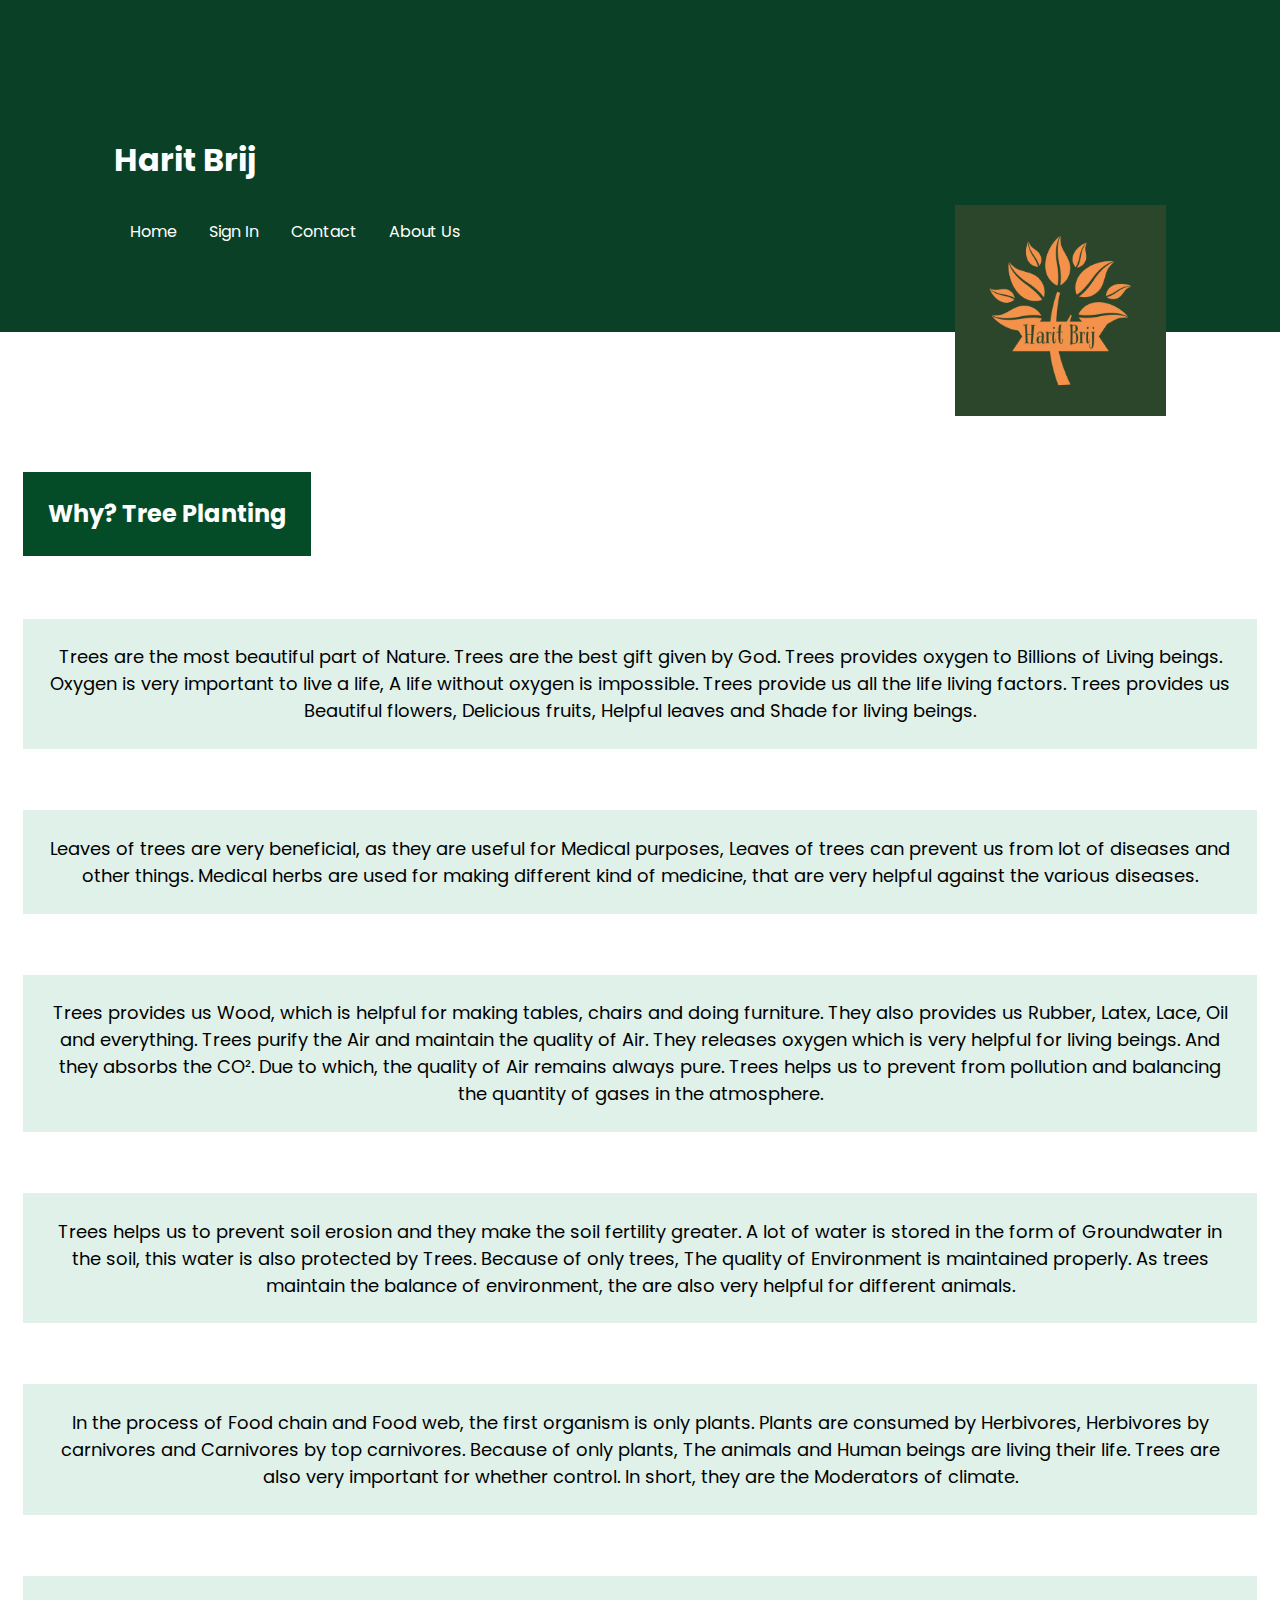
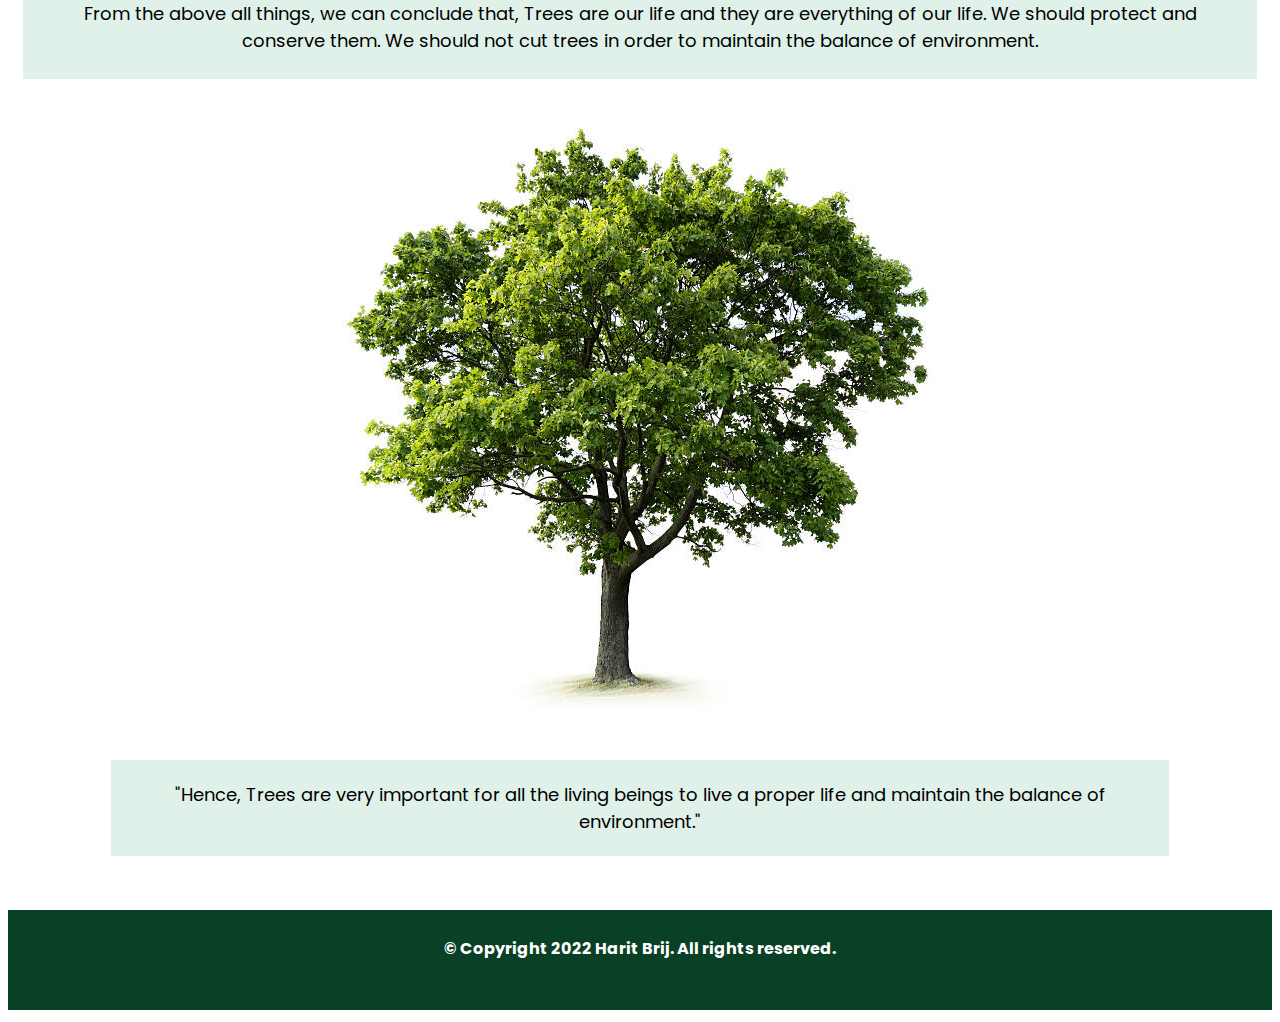
<file: index.html>
<!DOCTYPE html>
<html lang="en">
<head>
    <meta charset="UTF-8">
    <meta http-equiv="X-UA-Compatible" content="IE=edge">
    <meta name="viewport" content="width=device-width, initial-scale=1.0">
    <title>Harit Brij</title>
    <link rel="stylesheet" href="styles.css">
</head>
<body>
    <div class = "header">
        <h1>Harit Brij</h1>
        <a href ="index.html">Home</a>
        <a href="signin.html"">Sign In</a>
        <a href="contact.html"">Contact</a>
        <a href ="aboutus.html">About Us</a>
        <img src = "logo.jfif" alt = "Tree Logo">
    </div>
    <div class="mid" id="content">
        <table cellpadding=10 cellspacing=5>
            <tr>
                <tr>
                    <td><h2>Why? Tree Planting</h2></td>
                </tr>
                <tr>
                    <td>
                        <p>
                            Trees are the most beautiful part of Nature. Trees are the best gift given by God. Trees provides oxygen to Billions of Living beings. Oxygen is very important to live a life, A life without oxygen is impossible. Trees provide us all the life living factors. Trees provides us Beautiful flowers, Delicious fruits, Helpful leaves and Shade for living beings.
                        </p>
                    </td>
                </tr>
                <tr>
                    <td>
                        <p>
                            Leaves of trees are very beneficial, as they are useful for Medical purposes, Leaves of trees can prevent us from lot of diseases and other things. Medical herbs are used for making different kind of medicine, that are very helpful against the various diseases.
                        </p>
                    </td>
                </tr>
                <tr>
                    <td>
                        <p>
                            Trees provides us Wood, which is helpful for making tables, chairs and doing furniture. They also provides us Rubber, Latex, Lace, Oil and everything. Trees purify the Air and maintain the quality of Air. They releases oxygen which is very helpful for living beings. And they absorbs the CO². Due to which, the quality of Air remains always pure. Trees helps us to prevent from pollution and balancing the quantity of gases in the atmosphere.
                        </p>
                    </td>
                </tr>
                <tr>
                    <td>
                        <p>
                            Trees helps us to prevent soil erosion and they make the soil fertility greater. A lot of water is stored in the form of Groundwater in the soil, this water is also protected by Trees. Because of only trees, The quality of Environment is maintained properly. As trees maintain the balance of environment, the are also very helpful for different animals.
                        </p>
                    </td>
                </tr>
                <tr>
                    <td>
                        <p>
                            In the process of Food chain and Food web, the first organism is only plants. Plants are consumed by Herbivores, Herbivores by carnivores and Carnivores by top carnivores. Because of only plants, The animals and Human beings are living their life. Trees are also very important for whether control. In short, they are the Moderators of climate.
                        </p>
                    </td>
                </tr>
                <tr>
                    <td>
                        <p>
                            From the above all things, we can conclude that, Trees are our life and they are everything of our life. We should protect and conserve them. We should not cut trees in order to maintain the balance of environment.
                        </p>
                    </td>
                </tr>
            </tr>
        </table>
        <img src = "tree.jpg" alt = "Tree">
        <table cellpadding=10 cellspacing=5 align="center">
            <tr id="sum">
                <td>
                    <p>
                        "Hence, Trees are very important for all the living beings to live a proper life and maintain the balance of environment."
                    </p>
                </td>
            </tr>
        </table>
    </div>
    <div class="footer">
        <h4>© Copyright 2022 Harit Brij. All rights reserved.</h4>
    </div>
</body>
</html>
</file>
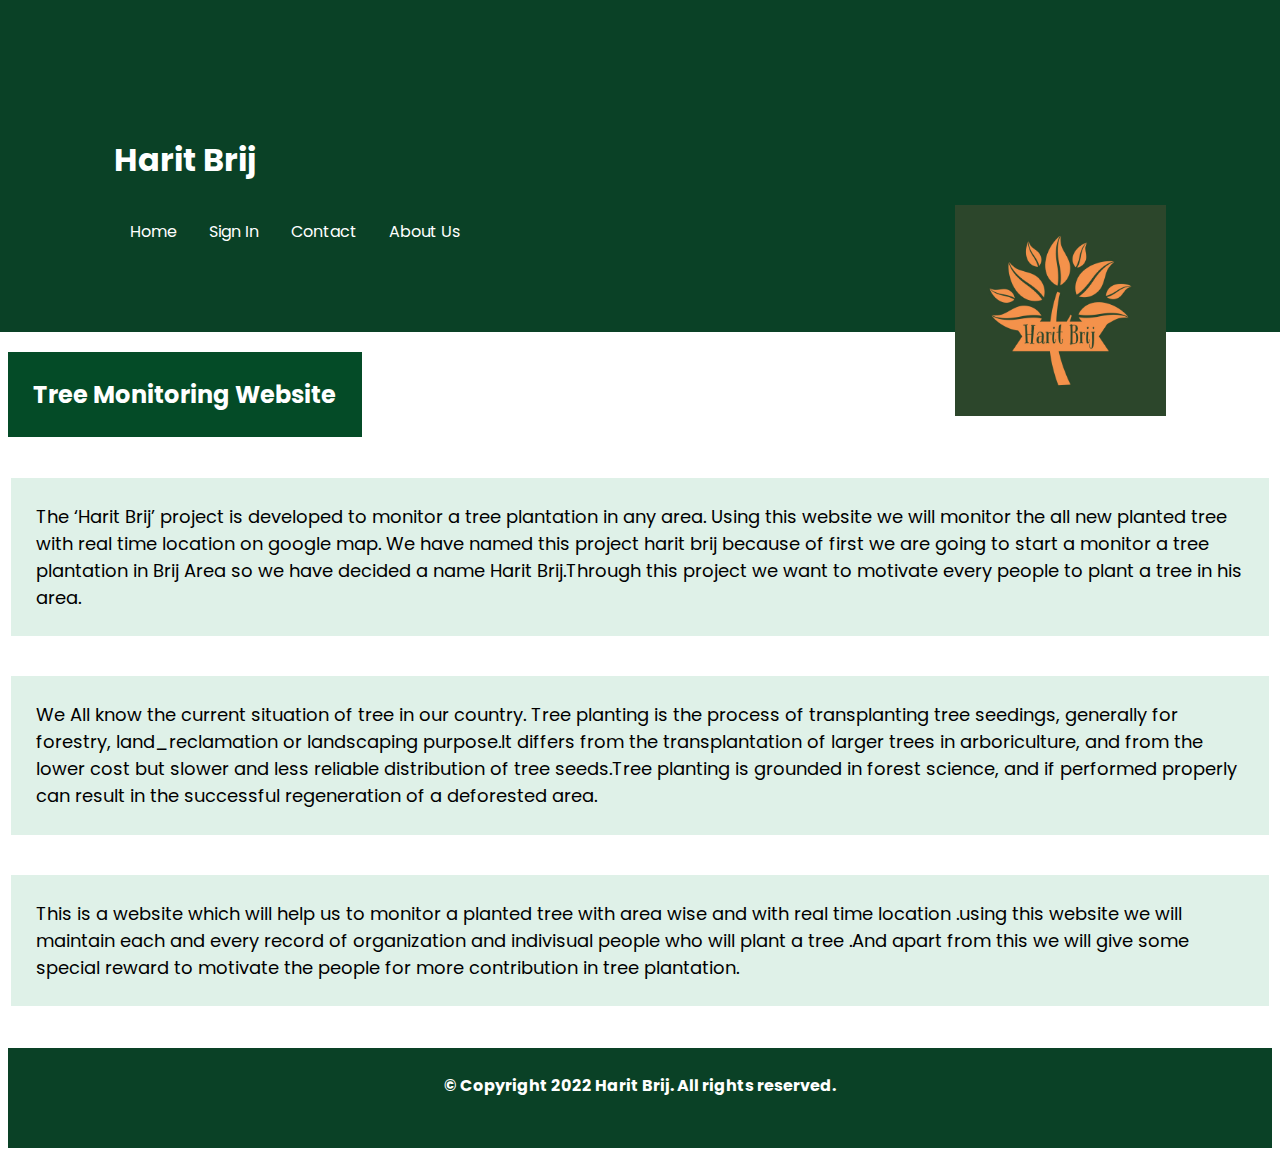
<file: aboutus.html>
<!DOCTYPE html>
<html lang="en">
<head>
    <meta charset="UTF-8">
    <meta http-equiv="X-UA-Compatible" content="IE=edge">
    <meta name="viewport" content="width=device-width, initial-scale=1.0">
    <title>About us</title>
    <link rel="stylesheet" href="styles.css">
</head>
<body>
    <div class = "header">
        <h1>Harit Brij</h1>
        <a href ="index.html">Home</a>
        <a href="signin.html"">Sign In</a>
        <a href="contact.html"">Contact</a>
        <a href ="aboutus.html">About Us</a>
        <img src = "logo.jfif" alt = "Tree Logo">
    </div>
    <div class="about">
        <h2>Tree Monitoring Website</h2>
        <table>
            <tr>
                <td>
                    <p>
                        The ‘Harit Brij’ project is developed to monitor a tree plantation in any area. Using this website we will monitor  the all new planted tree with real time location on google map.
We have named this project harit brij because of first we are going to start a monitor a tree plantation in Brij Area so we have decided a name Harit Brij.Through this project we want to motivate every people to plant a tree in his area.

                    </p>
                </td>
            </tr>
            <tr>
                <td>
                    <p>
                        We All know the current situation of tree in our country. Tree planting is the process of transplanting tree seedings, generally for forestry, land_reclamation or landscaping purpose.It differs from the transplantation of larger trees in arboriculture, and from the lower cost but slower and less reliable distribution of tree seeds.Tree planting is grounded in forest science, and if performed properly can result in the successful regeneration of a deforested area.
                    </p>
                </td>
            </tr>
            <tr>
                <td>
                    <p>
                        This  is a website which will help us  to monitor a planted tree with area wise and with real time location .using this website we will maintain each and every record of organization and indivisual people who will plant a tree .And apart from this we will give some special reward to motivate the people for more contribution in tree plantation.
                    </p>
                </td>
            </tr>
        </table>
    </div>
    <div class="footer">
        <h4>© Copyright 2022 Harit Brij. All rights reserved.</h4>
    </div>
</body>
</html>
</file>
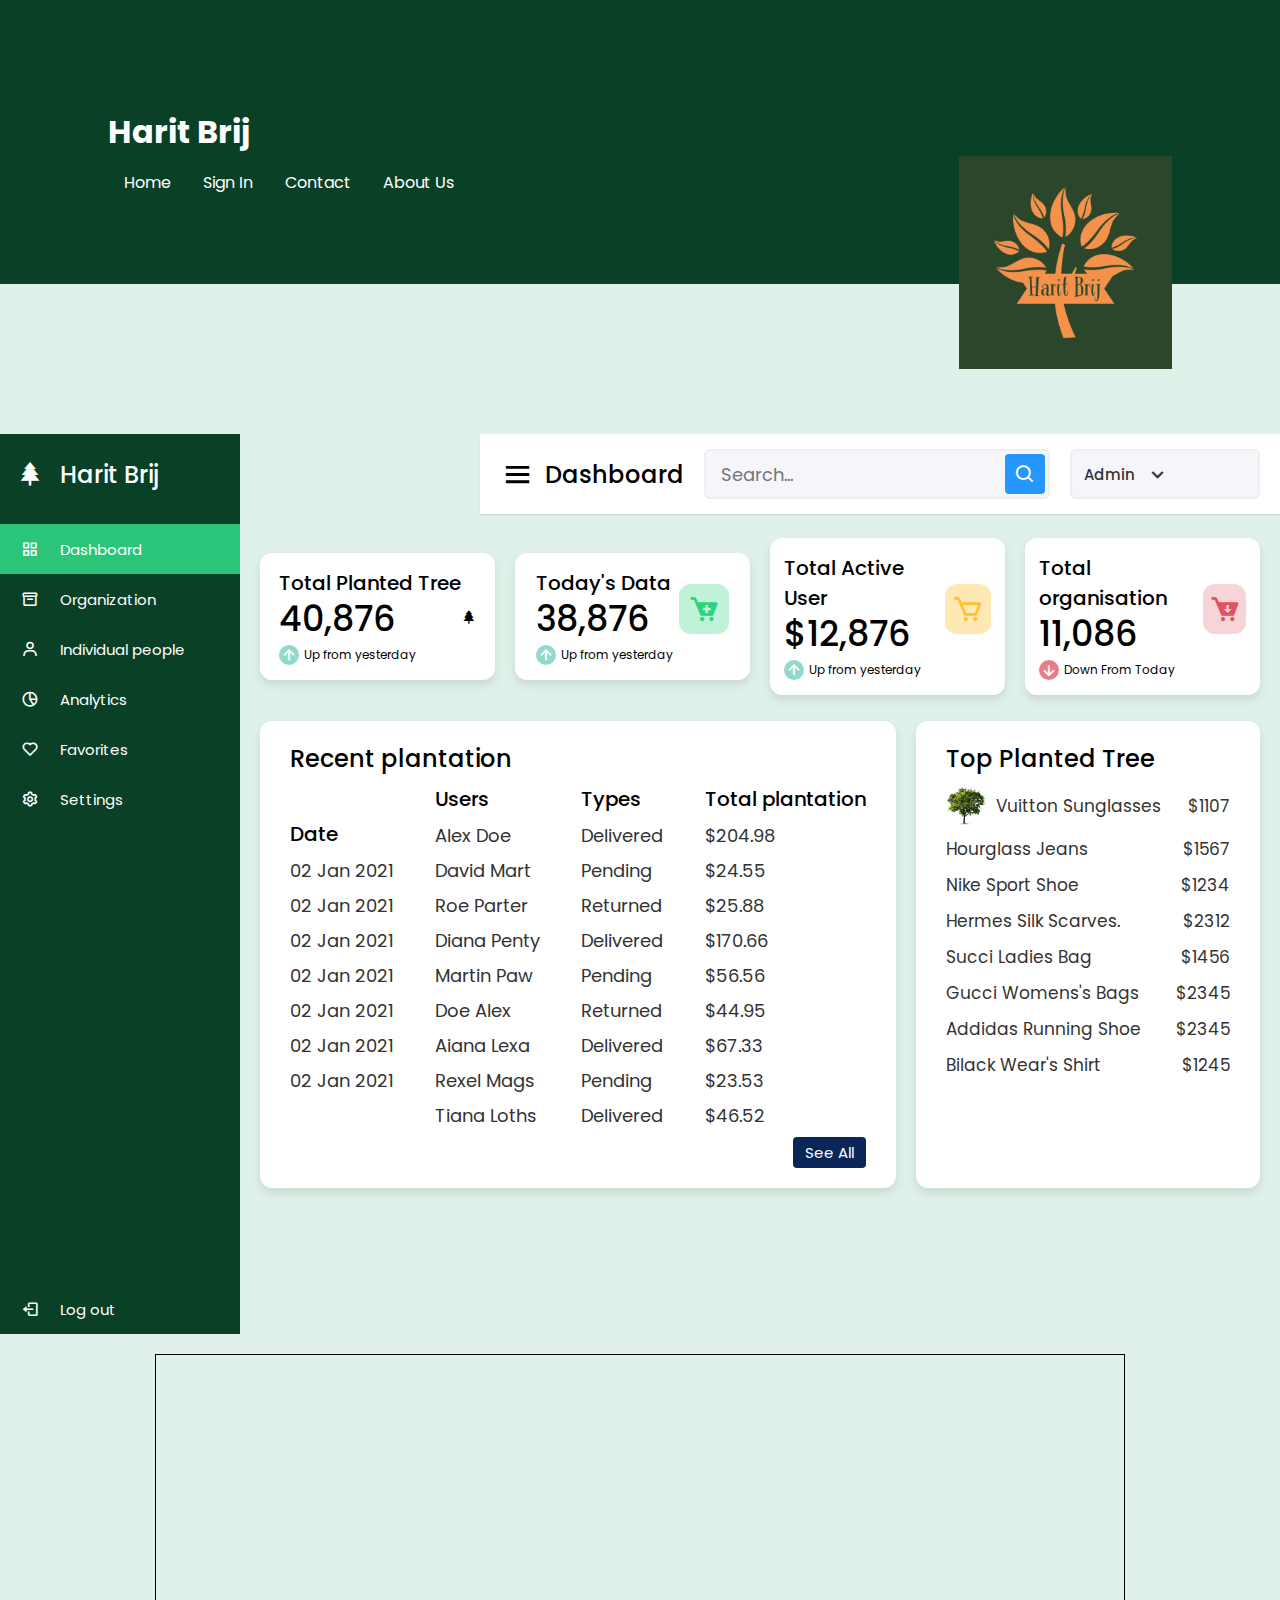
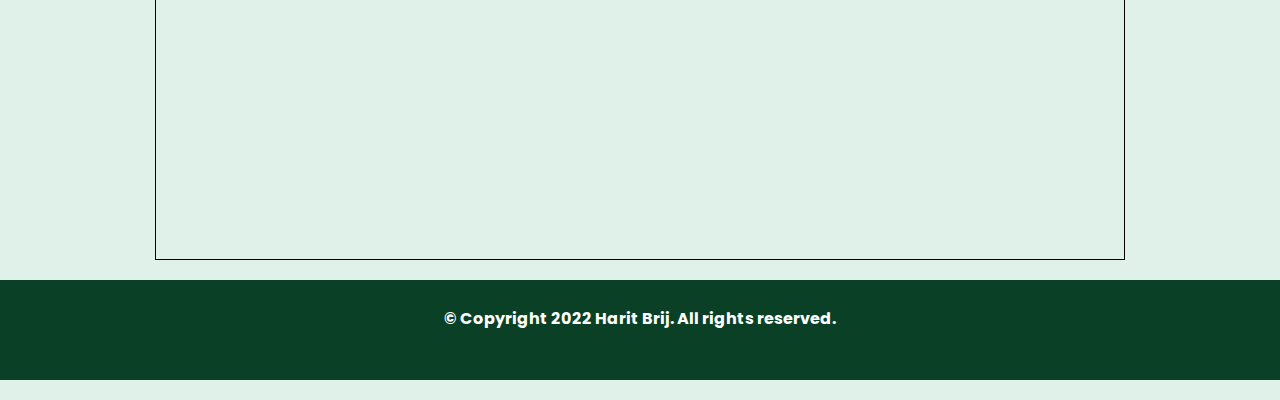
<file: admindashboard.html>
<!DOCTYPE html>
<html lang="en" dir="ltr">
  <head>
    <meta charset="UTF-8">
    <title>Dashboard</title>
    <link rel="stylesheet" href="dashboard.css">
    <link rel="stylesheet" href="styles.css">
    <link href='https://unpkg.com/boxicons@2.0.7/css/boxicons.min.css' rel='stylesheet'>
     <meta name="viewport" content="width=device-width, initial-scale=1.0">
   </head>
<body>
    <div class = "header">
        <h1>Harit Brij</h1>
        <a href ="index.html">Home</a>
        <a href="signin.html"">Sign In</a>
        <a href="contact.html"">Contact</a>
        <a href ="aboutus.html">About Us</a>
        <img src = "logo.jfif" alt = "Tree Logo">
    </div>
  <div class="dash">
    <div class="sidebar">
        <div class="logo-details">
          <i class='bx bxs-tree'></i>
          <span class="logo_name">Harit Brij</span>
        </div>
          <ul class="nav-links">
            <li>
              <a href="#" class="active">
                <i class='bx bx-grid-alt' ></i>
                <span class="links_name">Dashboard</span>
              </a>
            </li>
            <li>
              <a href="#">
                <i class='bx bx-box' ></i>
                <span class="links_name">Organization</span>
              </a>
            </li>
            <li>
              <a href="#">
                <i class='bx bx-user' ></i>
                <span class="links_name">Individual people</span>
              </a>
            </li>
            <li>
              <a href="#">
                <i class='bx bx-pie-chart-alt-2' ></i>
                <span class="links_name">Analytics</span>
              </a>
            </li>
            <li>
              <a href="#">
                <i class='bx bx-heart' ></i>
                <span class="links_name">Favorites</span>
              </a>
            </li>
            <li>
              <a href="#">
                <i class='bx bx-cog' ></i>
                <span class="links_name">Settings</span>
              </a>
            </li>
            <li class="log_out">
              <a href="#">
                <i class='bx bx-log-out'></i>
                <span class="links_name">Log out</span>
              </a>
            </li>
          </ul>
      </div>
      <section class="home-section">
        <nav>
          <div class="sidebar-button">
            <i class='bx bx-menu sidebarBtn'></i>
            <span class="dashboard">Dashboard</span>
          </div>
          <div class="search-box">
            <input type="text" placeholder="Search...">
            <i class='bx bx-search' ></i>
          </div>
          <div class="profile-details">
            <!--<img src="images/profile.jpg" alt="">-->
            <span class="admin_name">Admin</span>
            <i class='bx bx-chevron-down' ></i>
          </div>
        </nav>
    
        <div class="home-content">
          <div class="overview-boxes">
            <div class="box">
              <div class="right-side">
                <div class="box-topic">Total Planted Tree</div>
                <div class="number">40,876</div>
                <div class="indicator">
                  <i class='bx bx-up-arrow-alt'></i>
                  <span class="text">Up from yesterday</span>
                </div>
              </div>
              <i class='bx bxs-tree'></i>
            </div>
            <div class="box">
              <div class="right-side">
                <div class="box-topic">Today's Data</div>
                <div class="number">38,876</div>
                <div class="indicator">
                  <i class='bx bx-up-arrow-alt'></i>
                  <span class="text">Up from yesterday</span>
                </div>
              </div>
              <i class='bx bxs-cart-add cart two' ></i>
            </div>
            <div class="box">
              <div class="right-side">
                <div class="box-topic">Total Active User</div>
                <div class="number">$12,876</div>
                <div class="indicator">
                  <i class='bx bx-up-arrow-alt'></i>
                  <span class="text">Up from yesterday</span>
                </div>
              </div>
              <i class='bx bx-cart cart three' ></i>
            </div>
            <div class="box">
              <div class="right-side">
                <div class="box-topic">Total organisation</div>
                <div class="number">11,086</div>
                <div class="indicator">
                  <i class='bx bx-down-arrow-alt down'></i>
                  <span class="text">Down From Today</span>
                </div>
              </div>
              <i class='bx bxs-cart-download cart four' ></i>
            </div>
          </div>
    
          <div class="sales-boxes">
            <div class="recent-sales box">
              <div class="title">Recent plantation</div>
              <div class="sales-details">
                <ul class="details">
                  <li class="topic">Date</li>
                  <li><a href="#">02 Jan 2021</a></li>
                  <li><a href="#">02 Jan 2021</a></li>
                  <li><a href="#">02 Jan 2021</a></li>
                  <li><a href="#">02 Jan 2021</a></li>
                  <li><a href="#">02 Jan 2021</a></li>
                  <li><a href="#">02 Jan 2021</a></li>
                  <li><a href="#">02 Jan 2021</a></li>
                </ul>
                <ul class="details">
                <li class="topic">Users</li>
                <li><a href="#">Alex Doe</a></li>
                <li><a href="#">David Mart</a></li>
                <li><a href="#">Roe Parter</a></li>
                <li><a href="#">Diana Penty</a></li>
                <li><a href="#">Martin Paw</a></li>
                <li><a href="#">Doe Alex</a></li>
                <li><a href="#">Aiana Lexa</a></li>
                <li><a href="#">Rexel Mags</a></li>
                 <li><a href="#">Tiana Loths</a></li>
              </ul>
              <ul class="details">
                <li class="topic">Types</li>
                <li><a href="#">Delivered</a></li>
                <li><a href="#">Pending</a></li>
                <li><a href="#">Returned</a></li>
                <li><a href="#">Delivered</a></li>
                <li><a href="#">Pending</a></li>
                <li><a href="#">Returned</a></li>
                <li><a href="#">Delivered</a></li>
                 <li><a href="#">Pending</a></li>
                <li><a href="#">Delivered</a></li>
              </ul>
              <ul class="details">
                <li class="topic">Total plantation</li>
                <li><a href="#">$204.98</a></li>
                <li><a href="#">$24.55</a></li>
                <li><a href="#">$25.88</a></li>
                <li><a href="#">$170.66</a></li>
                <li><a href="#">$56.56</a></li>
                <li><a href="#">$44.95</a></li>
                <li><a href="#">$67.33</a></li>
                 <li><a href="#">$23.53</a></li>
                 <li><a href="#">$46.52</a></li>
              </ul>
              </div>
              <div class="button">
                <a href="#">See All</a>
              </div>
            </div>
            <div class="top-sales box">
              <div class="title">Top Planted Tree</div>
              <ul class="top-sales-details">
                <li>
                <a href="#">
                  <img src="tree.jpg" alt="">
                  <span class="product">Vuitton Sunglasses</span>
                </a>
                <span class="price">$1107</span>
              </li>
              <li>
                <a href="#">
                   <!--<img src="images/jeans.jpg" alt="">-->
                  <span class="product">Hourglass Jeans </span>
                </a>
                <span class="price">$1567</span>
              </li>
              <li>
                <a href="#">
                 <!-- <img src="images/nike.jpg" alt="">-->
                  <span class="product">Nike Sport Shoe</span>
                </a>
                <span class="price">$1234</span>
              </li>
              <li>
                <a href="#">
                  <!--<img src="images/scarves.jpg" alt="">-->
                  <span class="product">Hermes Silk Scarves.</span>
                </a>
                <span class="price">$2312</span>
              </li>
              <li>
                <a href="#">
                  <!--<img src="images/blueBag.jpg" alt="">-->
                  <span class="product">Succi Ladies Bag</span>
                </a>
                <span class="price">$1456</span>
              </li>
              <li>
                <a href="#">
                  <!--<img src="images/bag.jpg" alt="">-->
                  <span class="product">Gucci Womens's Bags</span>
                </a>
                <span class="price">$2345</span>
              <li>
                <a href="#">
                  <!--<img src="images/addidas.jpg" alt="">-->
                  <span class="product">Addidas Running Shoe</span>
                </a>
                <span class="price">$2345</span>
              </li>
                <li>
                <a href="#">
                 <!--<img src="images/shirt.jpg" alt="">-->
                  <span class="product">Bilack Wear's Shirt</span>
                </a>
                <span class="price">$1245</span>
              </li>
              </ul>
            </div>
          </div>
        </div>
      </section>
    
      <script>
       let sidebar = document.querySelector(".sidebar");
       let sidebarBtn = document.querySelector(".sidebarBtn");
       sidebarBtn.onclick = function() {
       sidebar.classList.toggle("active");
       if(sidebar.classList.contains("active")){
       sidebarBtn.classList.replace("bx-menu" ,"bx-menu-alt-right");
        }else
            sidebarBtn.classList.replace("bx-menu-alt-right", "bx-menu");
        }
     </script>
  </div>

 <div class="maps">
    <table>
        <tr>
            <td>
                <div class="mapouter"><div class="gmap_canvas"><iframe width="964" height="500" id="gmap_canvas" src="https://maps.google.com/maps?q=281406%20Chumuhan,India&t=&z=11&ie=UTF8&iwloc=&output=embed" frameborder="0" scrolling="no" marginheight="0" marginwidth="0"></iframe><a href="https://fmovies-online.net"></a><br><style>.mapouter{position:relative;text-align:right;height:500px;width:964px;}</style><a href="https://www.embedgooglemap.net">google map on website</a><style>.gmap_canvas {overflow:hidden;background:none!important;height:500px;width:964px;}</style></div></div>
            </td>
        </tr>
    </table>
 </div>
 <div class="footer">
    <h4>© Copyright 2022 Harit Brij. All rights reserved.</h4>
</div>
</body>
</html>
</file>
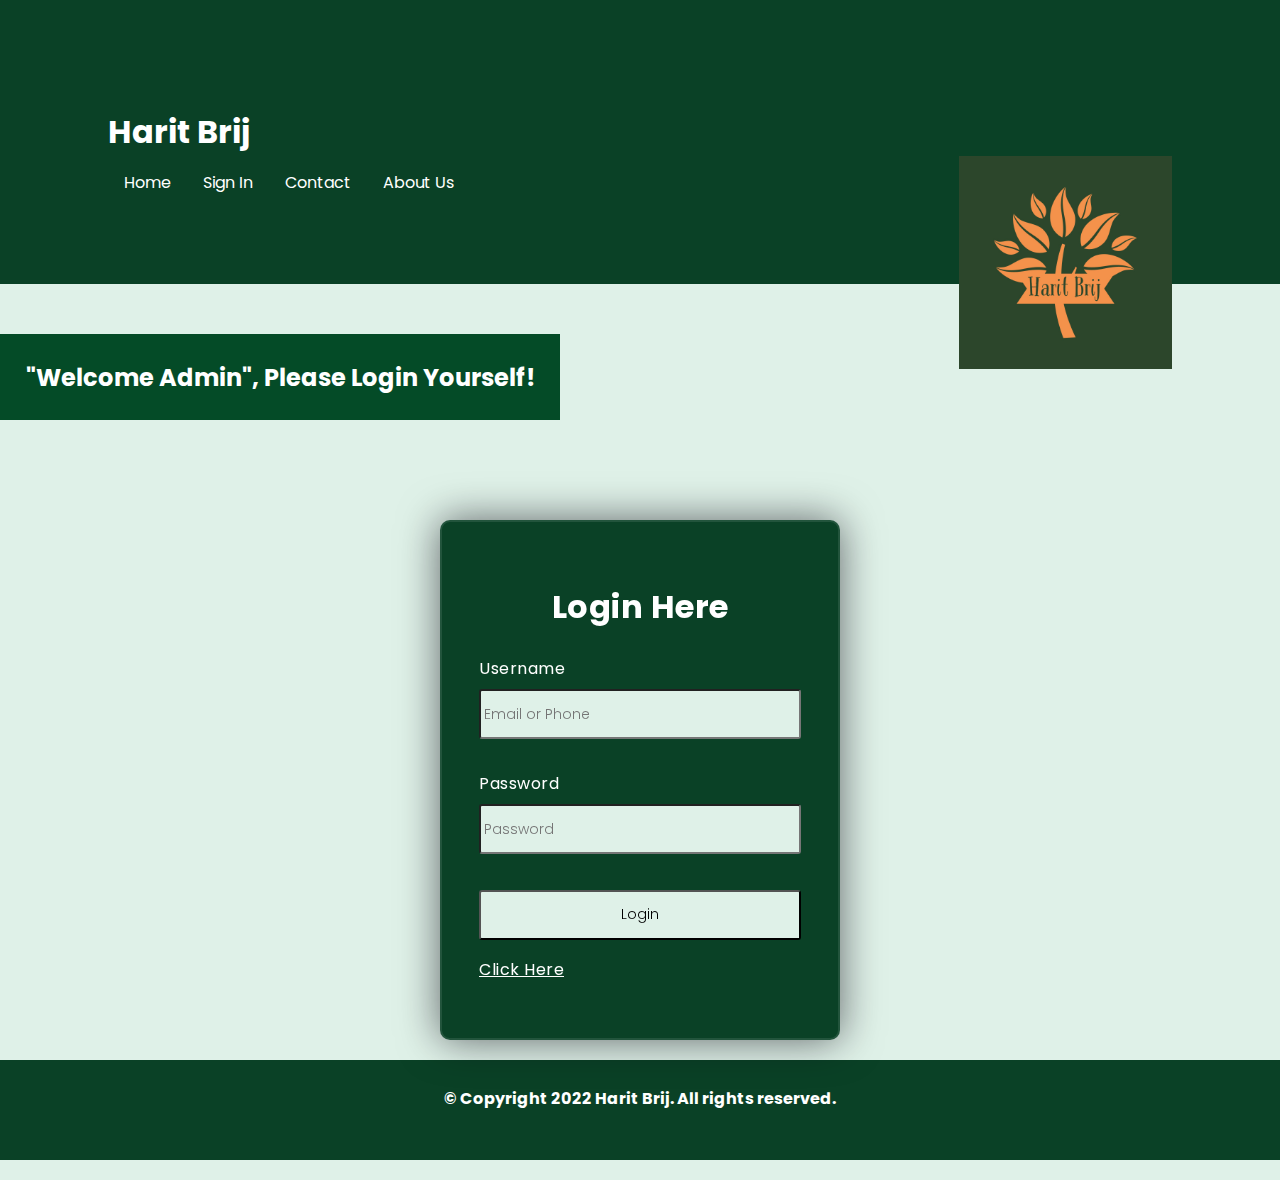
<file: adminsignin.html>
<!DOCTYPE html>
<html lang="en">
<head>
    <meta charset="UTF-8">
    <meta http-equiv="X-UA-Compatible" content="IE=edge">
    <meta name="viewport" content="width=device-width, initial-scale=1.0">
    <title>Sign In</title>
    <link rel="stylesheet" href="admins.css">
    <link rel="stylesheet" href="styles.css">
</head>
<body>
    <div class = "header">
        <h1>Harit Brij</h1>
        <a href ="index.html">Home</a>
        <a href="signin.html"">Sign In</a>
        <a href="contact.html"">Contact</a>
        <a href ="aboutus.html">About Us</a>
        <img src = "logo.jfif" alt = "Tree Logo">
    </div>
    <div class="user-page">
        <h2>"Welcome Admin", Please Login Yourself!</h2>
    </div>
    <div class="child-body">
        <table>
            <tr><td><center><h1>Login Here</h1></center></td></tr>
            <form>
                <tr>
                    <td>
                        <label for="username">Username</label><br>
                        <input type="text" placeholder="Email or Phone" id="username">
                    </td>
                </tr>
        
                <tr>
                    <td>
                        <label for="password">Password</label><br>
                        <input type="password" placeholder="Password" id="password">
                    </td>
                </tr>
                <tr>
                    <td>
                        <input type="submit" value="Login" id="submit">
                    </td>
                </tr>
                <tr>
                    <td>
                        <a href="admindashboard.html">Click Here</a>
                    </td>
                </tr>
            </form>
        </table>
    </div>
    <div class="footer">
        <h4>© Copyright 2022 Harit Brij. All rights reserved.</h4>
    </div>
</body>
</html>
</file>
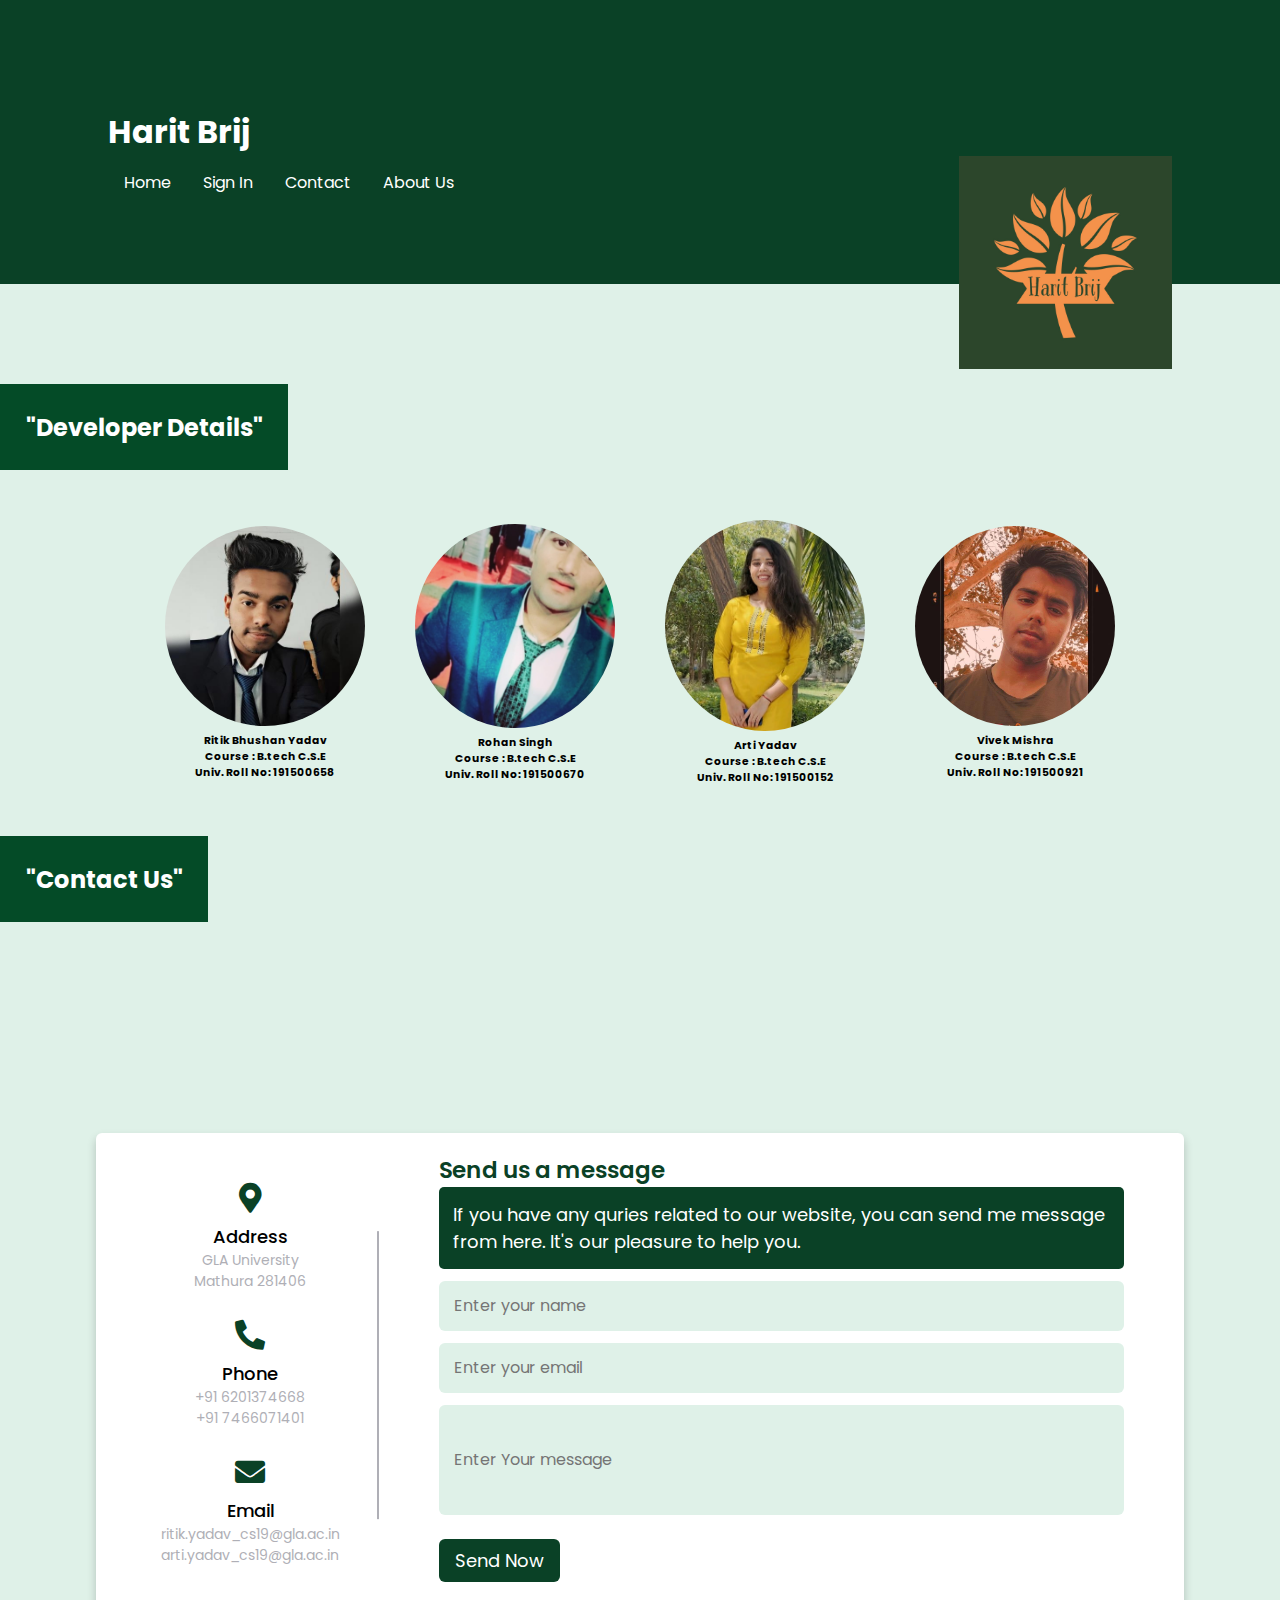
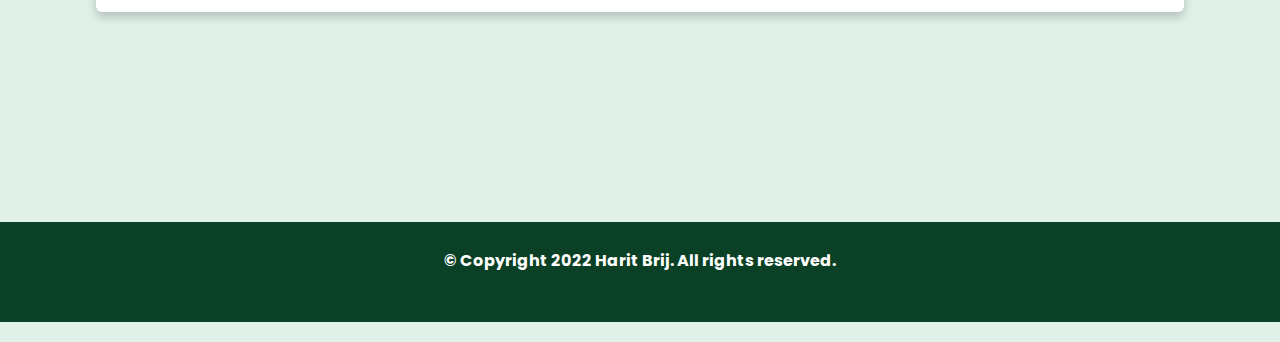
<file: contact.html>
<!DOCTYPE html>
<html lang="en" dir="ltr">
  <head>
    <meta charset="UTF-8">
    <title>Contact Us</title>
    <link rel="stylesheet" href="https://cdnjs.cloudflare.com/ajax/libs/font-awesome/5.15.2/css/all.min.css"/>
     <meta name="viewport" content="width=device-width, initial-scale=1.0">
     <link rel="stylesheet" href="style.css">
     <link rel="stylesheet" href="styles.css">
   </head>
<body>
    <div class = "header">
        <h1>Harit Brij</h1>
        <a href ="index.html">Home</a>
        <a href="signin.html"">Sign In</a>
        <a href="contact.html"">Contact</a>
        <a href ="aboutus.html">About Us</a>
        <img src = "logo.jfif" alt = "Tree Logo">
    </div>
    <div class="details">
        <h2>"Developer Details"</h2>
        <table cellpadding=10 cellspacing=50>
            <tr>
                <td>
                    <img src = "dev1.jfif" alt="codexritik-image">
                    <h6>Ritik Bhushan Yadav</h6>
                    <h6>Course : B.tech C.S.E</h6>
                    <h6>Univ. Roll No: 191500658</h6>
                </td>
                <td>
                  <img src = "rohans.jpg" alt = "rohan-image">
                  <h6>Rohan Singh</h6>
                  <h6>Course : B.tech C.S.E</h6>
                  <h6>Univ. Roll No: 191500670</h6>
                  
              </td>
                <td>
                    <img src = "artidev.jpg" alt = "arti-image">
                    <h6>Arti Yadav</h6>
                    <h6>Course : B.tech C.S.E</h6>
                    <h6>Univ. Roll No: 191500152</h6>
                </td>
                <td>
                    <img src = "dev3.jpg" alt = "vivek-image">
                    <h6>Vivek Mishra</h6>
                    <h6>Course : B.tech C.S.E</h6>
                    <h6>Univ. Roll No: 191500921</h6>
                    
                </td>
            </tr>
        </table>
    </div>
    <h2>"Contact Us"</h2>
    <div class="centerbody">
        <div class="container">
            <div class="content">
              <div class="left-side">
                <div class="address details">
                  <i class="fas fa-map-marker-alt"></i>
                  <div class="topic">Address</div>
                  <div class="text-one">GLA University</div>
                  <div class="text-two">Mathura 281406</div>
                </div>
                <div class="phone details">
                  <i class="fas fa-phone-alt"></i>
                  <div class="topic">Phone</div>
                  <div class="text-one">+91 6201374668</div>
                  <div class="text-two">+91 7466071401</div>
                </div>
                <div class="email details">
                  <i class="fas fa-envelope"></i>
                  <div class="topic">Email</div>
                  <div class="text-one">ritik.yadav_cs19@gla.ac.in</div>
                  <div class="text-two">arti.yadav_cs19@gla.ac.in</div>
                </div>
              </div>
              <div class="right-side">
                <div class="topic-text">Send us a message</div>
                <p>If you have any quries related to our website, you can send me message from here. It's our pleasure to help you.</p>
              <form action="" method="post">
                <div class="input-box">
                  <input type="text" placeholder="Enter your name">
                </div>
                <div class="input-box">
                  <input type="text" placeholder="Enter your email">
                </div>
                <div class="input-box message-box">
                  <input type="textarea" placeholder="Enter Your message">
                </div>
                <div class="button">
                  <input type="button" value="Send Now" >
                </div>
              </form>
            </div>
            </div>
          </div>
    </div>
    <div class="footer">
      <h4>© Copyright 2022 Harit Brij. All rights reserved.</h4>
  </div>
</body>
</html>
</file>
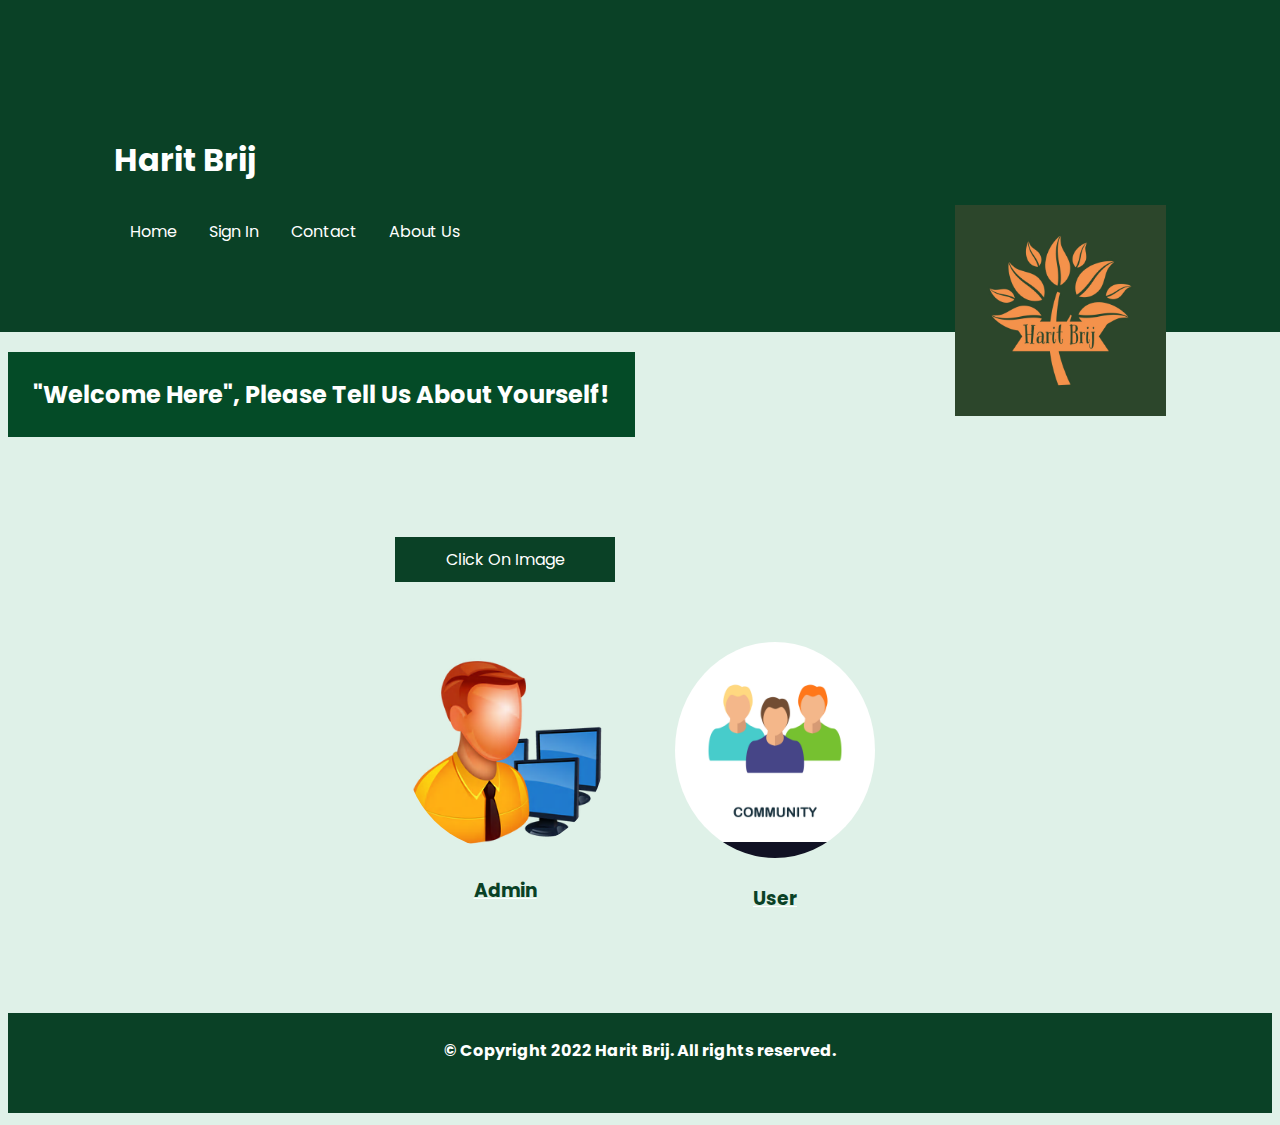
<file: signin.html>
<!DOCTYPE html>
<html lang="en">
<head>
    <meta charset="UTF-8">
    <meta http-equiv="X-UA-Compatible" content="IE=edge">
    <meta name="viewport" content="width=device-width, initial-scale=1.0">
    <title>Sign In</title>
    <link rel="stylesheet" href="styles.css">
    <link rel="stylesheet" href="adminuser.css">
</head>
<body>
    <div class = "header">
        <h1>Harit Brij</h1>
        <a href ="index.html">Home</a>
        <a href="signin.html"">Sign In</a>
        <a href="contact.html"">Contact</a>
        <a href ="aboutus.html">About Us</a>
        <img src = "logo.jfif" alt = "Tree Logo">
    </div>
    <div class="user-page">
        <h2>"Welcome Here", Please Tell Us About Yourself!</h2>
    </div>
    <div class="selectoption">
      <table cellpadding=10 cellspacing=50>
        <tr id="option"><td>Click On Image</td></tr>
        <tr>
            <td>
                <a href="adminsignin.html"><img src = "adminimage.ico" alt="adminimage"></a>
                <a href="adminsignin.html"><h3>Admin</h3></a>
            </td>
            <td>
              <a href="usersignin.html"><img src = "user.jpg" alt = "userimage"></a>
              <a href="usersignin.html"><h3>User</h3></a>
            </td>
        </tr>
    </table>
    </div>
    <div class="footer">
        <h4>© Copyright 2022 Harit Brij. All rights reserved.</h4>
    </div>
</body>
</html>
</file>
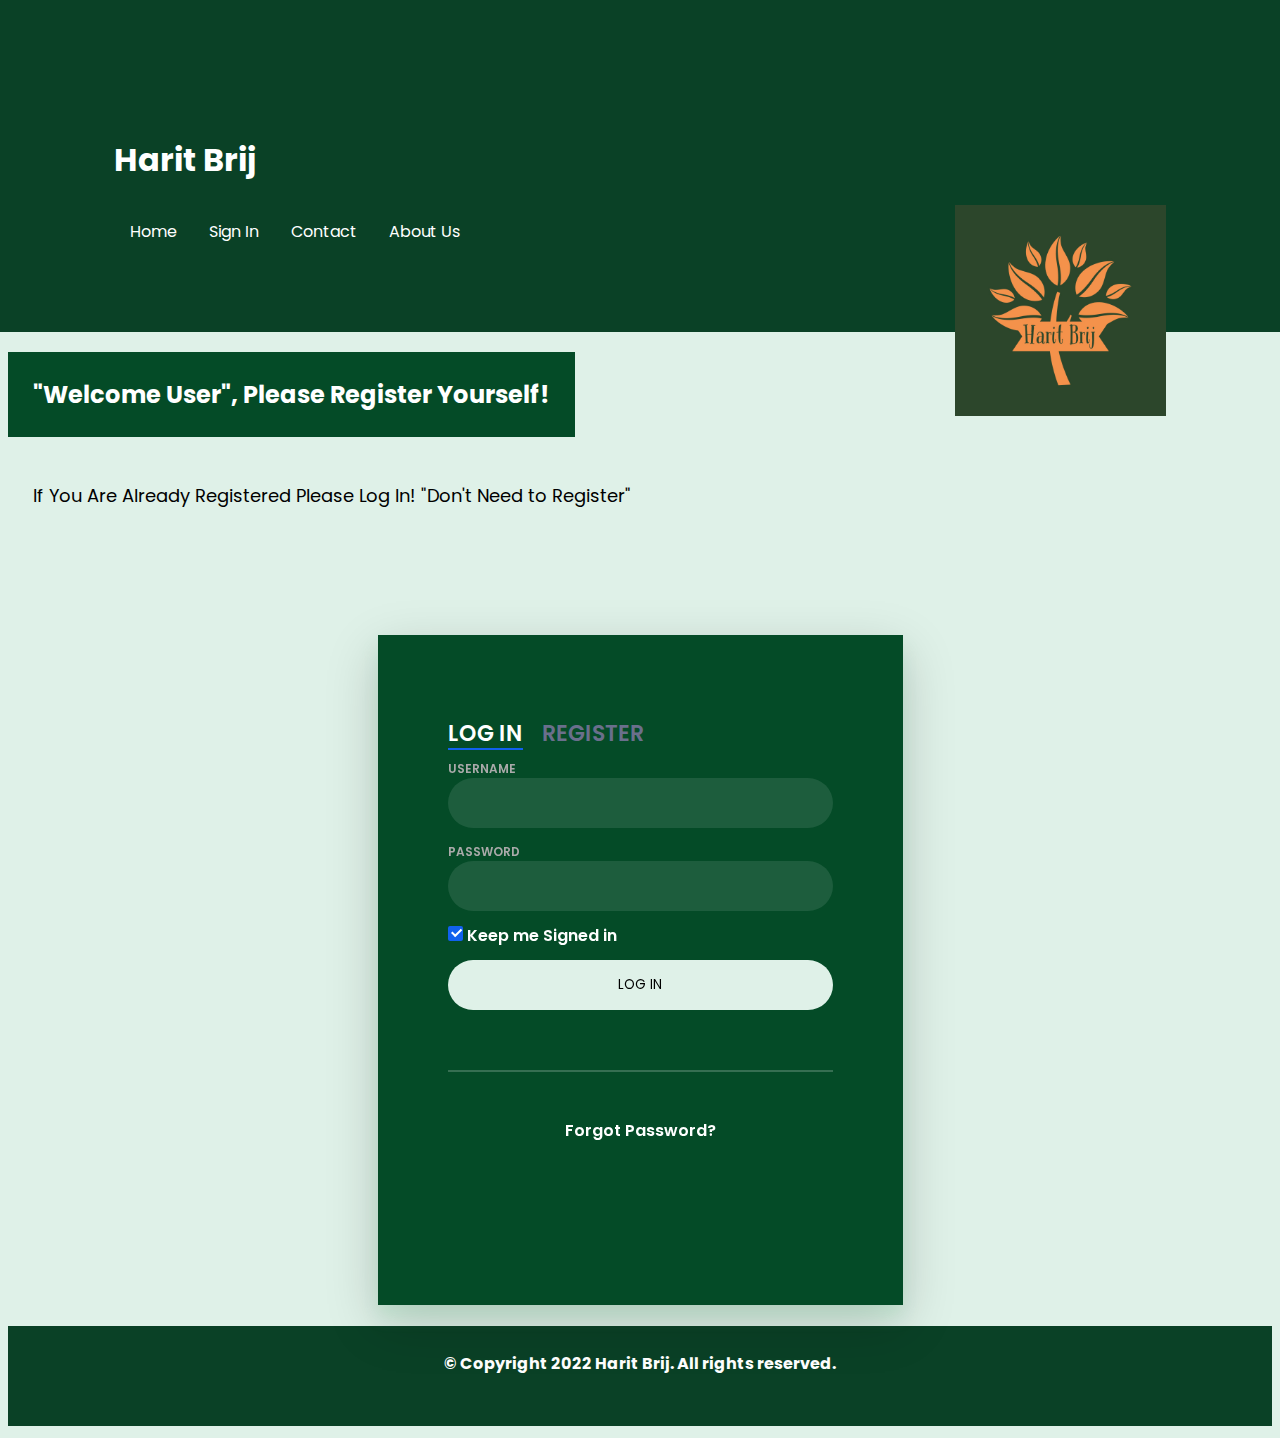
<file: usersignin.html>
<!DOCTYPE html>
<html lang="en">
<head>
    <meta charset="UTF-8">
    <meta http-equiv="X-UA-Compatible" content="IE=edge">
    <meta name="viewport" content="width=device-width, initial-scale=1.0">
    <title>Sign In</title>
    <link rel="stylesheet" href="sign.css">
    <link rel="stylesheet" href="styles.css">
</head>
<body>
    <div class = "header">
        <h1>Harit Brij</h1>
        <a href ="index.html">Home</a>
        <a href="signin.html"">Sign In</a>
        <a href="contact.html"">Contact</a>
        <a href ="aboutus.html">About Us</a>
        <img src = "logo.jfif" alt = "Tree Logo">
    </div>
    <div class="user-page">
        <h2>"Welcome User", Please Register Yourself!</h2>
        <p>If You Are Already Registered Please Log In! "Don't Need to Register"</p>
    </div>
    <div class="bodyclass">
      <div class="login-wrap">
        <div class="login-html">
          <input id="tab-1" type="radio" name="tab" class="sign-in" checked><label for="tab-1" class="tab">Log In</label>
          <input id="tab-2" type="radio" name="tab" class="sign-up"><label for="tab-2" class="tab">Register</label>
          <div class="login-form">
            <div class="sign-in-htm">
              <div class="group">
                <label for="user" class="label">Username</label>
                <input id="user" type="text" class="input">
              </div>
              <div class="group">
                <label for="pass" class="label">Password</label>
                <input id="pass" type="password" class="input" data-type="password">
              </div>
              <div class="group">
                <input id="check" type="checkbox" class="check" checked>
                <label for="check"><span class="icon"></span> Keep me Signed in</label>
              </div>
              <div class="group">
                <input type="submit" class="button" value="Log In">
              </div>
              <div class="hr"></div>
              <div class="foot-lnk">
                <a href="#forgot">Forgot Password?</a>
              </div>
            </div>
            <div class="sign-up-htm">
              <div class="group">
                <label for="user" class="label">Username</label>
                <input id="user" type="text" class="input">
              </div>
              <div class="group">
                <label for="pass" class="label">Password</label>
                <input id="pass" type="password" class="input" data-type="password">
              </div>
              <div class="group">
                <label for="pass" class="label">Re Enter Password</label>
                <input id="pass" type="password" class="input" data-type="password">
              </div>
              <div class="group">
                <label for="pass" class="label">Email Address</label>
                <input id="pass" type="text" class="input">
              </div>
              <div class="group">
                <input type="submit" class="button" value="Register">
              </div>
              <div class="hr"></div>
              <div class="foot-lnk">
                <label for="tab-1">Already Member?</a>
              </div>
            </div>
          </div>
        </div>
      </div>
    </div>
    <div class="footer">
      <h4>© Copyright 2022 Harit Brij. All rights reserved.</h4>
    </div>
</body>
</html>
</file>
<file: styles.css>
@import url('https://fonts.googleapis.com/css2?family=Poppins:wght@200;300;400;500;600;700&display=swap');
* {
    box-sizing: border-box;
    font-family: "Poppins" , sans-serif;
}
.topnav{
    overflow:hidden;
    background-color: white;
}
.header a{
    float : left;
    display : block;
    color: white;
    text-align : center;
    padding : 14px 16px;
    text-decoration : none;
}
.header a:hover{
    background-color : white;
    color : #044B27;
}

@media screen and (max-width : 500px) {
    .header a{
        float : none;
        width : 100%;
    }
    .header img{
        float: none;
        width : 100%;
        text-align: center;
    }
    .mid img{
        float: none;
        width:100%;
    }
}
.header{
    background-color:#0A4126;
    padding: 10%;
    margin: -20px -20px 0 -20px;
}
.header h1,a{
    color: white;
}
.header img{
    width: 20%;
    float: right;
}
.mid{
    text-align: center;
    margin-top: 100px;
}
p{
    background-color : #DFF1E8;
    color: black;
    font-size: large;
    padding: 2%;
    width: fit-content;
}
h2{
    background-color: #044B27;
    color: white;
    padding: 2%;
    width: fit-content;
}
.footer{
    height: 100px;
    background-color: #0A4126;
    text-align: center;
    color: white;
}
.footer h4{
    padding: 2%;
}
</file>
<file: dashboard.css>
/* Googlefont Poppins CDN Link */
@import url('https://fonts.googleapis.com/css2?family=Poppins:wght@200;300;400;500;600;700&display=swap');
*{
  margin: 0;
  padding: 0;
  box-sizing: border-box;
  font-family: 'Poppins', sans-serif;
}
body{
    background-color: #DFF1E8;
}
.dash{
    margin-top: 150px;
}
.sidebar{
  position:absolute;
  height: 100%;
  width: 240px;
  background: #0A4126;
  transition: all 0.5s ease;
}
.sidebar.active{
  width: 60px;
}
.sidebar .logo-details{
  height: 80px;
  display: flex;
  align-items: center;
}
.sidebar .logo-details i{
  font-size: 28px;
  font-weight: 500;
  color: #fff;
  min-width: 60px;
  text-align: center
}
.sidebar .logo-details .logo_name{
  color: #fff;
  font-size: 24px;
  font-weight: 500;
}
.sidebar .nav-links{
  margin-top: 10px;
}
.sidebar .nav-links li{
  position: relative;
  list-style: none;
  height: 50px;
}
.sidebar .nav-links li a{
  height: 100%;
  width: 100%;
  display: flex;
  align-items: center;
  text-decoration: none;
  transition: all 0.4s ease;
}
.sidebar .nav-links li a.active{
  background: hsl(151, 64%, 47%);;
}
.sidebar .nav-links li a:hover{
  background: #081D45;
}
.sidebar .nav-links li i{
  min-width: 60px;
  text-align: center;
  font-size: 18px;
  color: #fff;
}
.sidebar .nav-links li a .links_name{
  color: #fff;
  font-size: 15px;
  font-weight: 400;
  white-space: nowrap;
}
.sidebar .nav-links .log_out{
  position: absolute;
  bottom: 0;
  width: 100%;
}
.home-section{
  position:relative;
  min-height: 100vh;
  width: calc(100% - 240px);
  left: 240px;
  transition: all 0.5s ease;
}
.sidebar.active ~ .home-section{
  width: calc(100% - 60px);
  left: 60px;
}
.home-section nav{
  float: left;
  justify-content: space-between;
  height: 80px;
  background: #fff;
  display: flex;
  align-items: center;
  position: absolute;
  width: calc(100% - 240px);
  left: 240px;
  z-index: 100;
  padding: 0 20px;
  box-shadow: 0 1px 1px rgba(0, 0, 0, 0.1);
  transition: all 0.5s ease;
}
.sidebar.active ~ .home-section nav{
  left: 60px;
  width: calc(100% - 60px);
}
.home-section nav .sidebar-button{
  display: flex;
  align-items: center;
  font-size: 24px;
  font-weight: 500;
}
nav .sidebar-button i{
  font-size: 35px;
  margin-right: 10px;
}
.home-section nav .search-box{
  position: relative;
  height: 50px;
  max-width: 550px;
  width: 100%;
  margin: 0 20px;
}
nav .search-box input{
  height: 100%;
  width: 100%;
  outline: none;
  background: #F5F6FA;
  border: 2px solid #EFEEF1;
  border-radius: 6px;
  font-size: 18px;
  padding: 0 15px;
}
nav .search-box .bx-search{
  position: absolute;
  height: 40px;
  width: 40px;
  background: #2697FF;
  right: 5px;
  top: 50%;
  transform: translateY(-50%);
  border-radius: 4px;
  line-height: 40px;
  text-align: center;
  color: #fff;
  font-size: 22px;
  transition: all 0.4 ease;
}
.home-section nav .profile-details{
  display: flex;
  align-items: center;
  background: #F5F6FA;
  border: 2px solid #EFEEF1;
  border-radius: 6px;
  height: 50px;
  min-width: 190px;
  padding: 0 15px 0 2px;
}
nav .profile-details img{
  height: 40px;
  width: 40px;
  border-radius: 6px;
  object-fit: cover;
}
nav .profile-details .admin_name{
  font-size: 15px;
  font-weight: 500;
  color: #333;
  margin: 0 10px;
  white-space: nowrap;
}
nav .profile-details i{
  font-size: 25px;
  color: #333;
}
.home-section .home-content{
  position: relative;
  padding-top: 104px;
}
.home-content .overview-boxes{
  display: flex;
  align-items: center;
  justify-content: space-between;
  flex-wrap: wrap;
  padding: 0 20px;
  margin-bottom: 26px;
}
.overview-boxes .box{
  display: flex;
  align-items: center;
  justify-content: center;
  width: calc(100% / 4 - 15px);
  background: #fff;
  padding: 15px 14px;
  border-radius: 12px;
  box-shadow: 0 5px 10px rgba(0,0,0,0.1);
}
.overview-boxes .box-topic{
  font-size: 20px;
  font-weight: 500;
}
.home-content .box .number{
  display: inline-block;
  font-size: 35px;
  margin-top: -6px;
  font-weight: 500;
}
.home-content .box .indicator{
  display: flex;
  align-items: center;
}
.home-content .box .indicator i{
  height: 20px;
  width: 20px;
  background: #8FDACB;
  line-height: 20px;
  text-align: center;
  border-radius: 50%;
  color: #fff;
  font-size: 20px;
  margin-right: 5px;
}
.box .indicator i.down{
  background: #e87d88;
}
.home-content .box .indicator .text{
  font-size: 12px;
}
.home-content .box .cart{
  display: inline-block;
  font-size: 32px;
  height: 50px;
  width: 50px;
  background: #cce5ff;
  line-height: 50px;
  text-align: center;
  color: #66b0ff;
  border-radius: 12px;
  margin: -15px 0 0 6px;
}
.home-content .box .cart.two{
   color: #2BD47D;
   background: #C0F2D8;
 }
.home-content .box .cart.three{
   color: #ffc233;
   background: #ffe8b3;
 }
.home-content .box .cart.four{
   color: #e05260;
   background: #f7d4d7;
 }
.home-content .total-order{
  font-size: 20px;
  font-weight: 500;
}
.home-content .sales-boxes{
  display: flex;
  justify-content: space-between;
  /* padding: 0 20px; */
}

/* left box */
.home-content .sales-boxes .recent-sales{
  width: 65%;
  background: #fff;
  padding: 20px 30px;
  margin: 0 20px;
  border-radius: 12px;
  box-shadow: 0 5px 10px rgba(0, 0, 0, 0.1);
}
.home-content .sales-boxes .sales-details{
  display: flex;
  align-items: center;
  justify-content: space-between;
}
.sales-boxes .box .title{
  font-size: 24px;
  font-weight: 500;
  /* margin-bottom: 10px; */
}
.sales-boxes .sales-details li.topic{
  font-size: 20px;
  font-weight: 500;
}
.sales-boxes .sales-details li{
  list-style: none;
  margin: 8px 0;
}
.sales-boxes .sales-details li a{
  font-size: 18px;
  color: #333;
  font-size: 400;
  text-decoration: none;
}
.sales-boxes .box .button{
  width: 100%;
  display: flex;
  justify-content: flex-end;
}
.sales-boxes .box .button a{
  color: #fff;
  background: #0A2558;
  padding: 4px 12px;
  font-size: 15px;
  font-weight: 400;
  border-radius: 4px;
  text-decoration: none;
  transition: all 0.3s ease;
}
.sales-boxes .box .button a:hover{
  background:  #0d3073;
}

/* Right box */
.home-content .sales-boxes .top-sales{
  width: 35%;
  background: #fff;
  padding: 20px 30px;
  margin: 0 20px 0 0;
  border-radius: 12px;
  box-shadow: 0 5px 10px rgba(0, 0, 0, 0.1);
}
.sales-boxes .top-sales li{
  display: flex;
  align-items: center;
  justify-content: space-between;
  margin: 10px 0;
}
.sales-boxes .top-sales li a img{
  height: 40px;
  width: 40px;
  object-fit: cover;
  border-radius: 12px;
  margin-right: 10px;
  background: #333;
}
.sales-boxes .top-sales li a{
  display: flex;
  align-items: center;
  text-decoration: none;
}
.sales-boxes .top-sales li .product,
.price{
  font-size: 17px;
  font-weight: 400;
  color: #333;
}
/* Responsive Media Query */
@media (max-width: 1240px) {
  .sidebar{
    width: 60px;
  }
  .sidebar.active{
    width: 220px;
  }
  .home-section{
    width: calc(100% - 60px);
    left: 60px;
  }
  .sidebar.active ~ .home-section{
    /* width: calc(100% - 220px); */
    overflow: hidden;
    left: 220px;
  }
  .home-section nav{
    width: calc(100% - 60px);
    left: 60px;
  }
  .sidebar.active ~ .home-section nav{
    width: calc(100% - 220px);
    left: 220px;
  }
}
@media (max-width: 1150px) {
  .home-content .sales-boxes{
    flex-direction: column;
  }
  .home-content .sales-boxes .box{
    width: 100%;
    overflow-x: scroll;
    margin-bottom: 30px;
  }
  .home-content .sales-boxes .top-sales{
    margin: 0;
  }
}
@media (max-width: 1000px) {
  .overview-boxes .box{
    width: calc(100% / 2 - 15px);
    margin-bottom: 15px;
  }
}
@media (max-width: 700px) {
  nav .sidebar-button .dashboard,
  nav .profile-details .admin_name,
  nav .profile-details i{
    display: none;
  }
  .home-section nav .profile-details{
    height: 50px;
    min-width: 40px;
  }
  .home-content .sales-boxes .sales-details{
    width: 560px;
  }
}
@media (max-width: 550px) {
  .overview-boxes .box{
    width: 100%;
    margin-bottom: 15px;
  }
  .sidebar.active ~ .home-section nav .profile-details{
    display: none;
  }
}
  @media (max-width: 400px) {
  .sidebar{
    width: 0;
  }
  .sidebar.active{
    width: 60px;
  }
  .home-section{
    width: 100%;
    left: 0;
  }
  .sidebar.active ~ .home-section{
    left: 60px;
    width: calc(100% - 60px);
  }
  .home-section nav{
    width: 100%;
    left: 0;
  }
  .sidebar.active ~ .home-section nav{
    left: 60px;
    width: calc(100% - 60px);
  }
}

.maps{
    padding: 20px;
}
.maps table{
    margin: auto;
    border: 1px solid black;
}
</file>
<file: admins.css>
@import url('https://fonts.googleapis.com/css2?family=Poppins:wght@200;300;400;500;600;700&display=swap');
*{
  margin: 0;
  padding: 0;
  box-sizing: border-box;
  font-family: "Poppins" , sans-serif;
}
body{
    background-color: #DFF1E8;
}
.user-page{
    margin-top: 50px;
}
.child-body{
    padding: 20px;
    margin-top: 80px;
}
.child-body table{
    background:#0A4126;
    border: 1px solid black;
    height: 520px;
    width: 400px;
    margin: auto;
    border-radius: 10px;
    backdrop-filter: blur(10px);
    border: 2px solid rgba(255,255,255,0.1);
    box-shadow: 0 0 40px rgba(8,7,16,0.6);
    padding: 50px 35px;
    letter-spacing: 0.5px;
}
.child-body input{
    display: block;
    height: 50px;
    width: 100%;
    background-color: #DFF1E8;
    border-radius: 3px;
    padding: 0 10px;
    margin-top: 8px;
    font-size: 14px;
    font-weight: 300;
}
.child-body input{
    padding: 3px;
}
.child-body #submit:hover{
    background:hsl(151, 64%, 47%);
	color: #fff;
}
label,h1{
    color: #fff;
}
</file>
<file: style.css>
@import url('https://fonts.googleapis.com/css2?family=Poppins:wght@200;300;400;500;600;700&display=swap');
*{
  margin: 0;
  padding: 0;
  box-sizing: border-box;
  font-family: "Poppins" , sans-serif;
}
/*
body{
  min-height: 100vh;
  width: 100%;
  background: #c8e8e9;
  display: flex;
  align-items: center;
  justify-content: center;
}
*/
body{
  background-color: #DFF1E8;
}
.details{
    margin-top: 100px;
    text-align: center;
}
.details img{
    border-radius: 50%;
    min-width: 100px;
    max-width: 200px;
}
.details table{
    margin: auto;
}
@media screen and (max-width:600px){
    .details img{
        float : none;
        width : 50%;
    }
}
.centerbody{
  min-height: 100vh;
  width: 100%;
  display: flex;
  align-items: center;
  justify-content: center;
}
.container{
  width: 85%;
  background: #fff;
  border-radius: 6px;
  padding: 20px 60px 30px 40px;
  box-shadow: 0 5px 10px rgba(0, 0, 0, 0.2);
}
.container .content{
  display: flex;
  align-items: center;
  justify-content: space-between;
}
.container .content .left-side{
  width: 25%;
  height: 100%;
  display: flex;
  flex-direction: column;
  align-items: center;
  justify-content: center;
  margin-top: 15px;
  position: relative;
}
.content .left-side::before{
  content: '';
  position: absolute;
  height: 70%;
  width: 2px;
  right: -15px;
  top: 50%;
  transform: translateY(-50%);
  background: #afafb6;
}
.content .left-side .details{
  margin: 14px;
  text-align: center;
}
.content .left-side .details i{
  font-size: 30px;
  color: #0A4126;
  margin-bottom: 10px;
}
.content .left-side .details .topic{
  font-size: 18px;
  font-weight: 500;
}
.content .left-side .details .text-one,
.content .left-side .details .text-two{
  font-size: 14px;
  color: #afafb6;
}
.container .content .right-side{
  width: 75%;
  margin-left: 75px;
}
.content .right-side .topic-text{
  font-size: 23px;
  font-weight: 600;
  color: #0A4126;
}
.right-side .input-box{
  height: 50px;
  width: 100%;
  margin: 12px 0;
}
.right-side .input-box input,
.right-side .input-box textarea{
  height: 100%;
  width: 100%;
  border: none;
  outline: none;
  font-size: 16px;
  background: #DFF1E8;
  border-radius: 6px;
  padding: 0 15px;
  resize: none;
}
.right-side .message-box{
  min-height: 110px;
}
.right-side .input-box textarea{
  padding-top: 6px;
}
.right-side .button{
  display: inline-block;
  margin-top: 12px;
}
.right-side .button input[type="button"]{
  color: #fff;
  font-size: 18px;
  outline: none;
  border: none;
  padding: 8px 16px;
  border-radius: 6px;
  background: #0A4126;
  cursor: pointer;
  transition: all 0.3s ease;
}
.button input[type="button"]:hover{
  background: hsl(151, 64%, 47%);
  color: #fff;
}
.right-side p{
    background-color: #0A4126;
    border-radius: 5px;
    color: #fff;
}
@media (max-width: 950px) {
  .container{
    width: 90%;
    padding: 30px 40px 40px 35px ;
  }
  .container .content .right-side{
   width: 75%;
   margin-left: 55px;
}
}
@media (max-width: 820px) {
  .container{
    margin: 40px 0;
    height: 100%;
  }
  .container .content{
    flex-direction: column-reverse;
  }
 .container .content .left-side{
   width: 100%;
   flex-direction: row;
   margin-top: 40px;
   justify-content: center;
   flex-wrap: wrap;
 }
 .container .content .left-side::before{
   display: none;
 }
 .container .content .right-side{
   width: 100%;
   margin-left: 0;
 }
}
</file>
<file: adminuser.css>
body{
    background-color: #DFF1E8;
}
.selectoption{
    margin-top: 50px;
    text-align: center;
}
.selectoption img{
    border-radius: 50%;
    min-width: 100px;
    max-width: 200px;
}
.selectoption table{
    margin: auto;
    cursor: pointer;
}
@media screen and (max-width:600px){
    .selectoption img{
        float : none;
        width : 50%;
    }
}
.selectoption #option{
    background-color: #0A4126;
    color: #fff;
}
.selectoption h3{
    color: #0A4126;
}
</file>
<file: sign.css>
body{
	background-color: #DFF1E8;
}
.bodyclass{
	margin-top: 100px;
	color:#6a6f8c;
	font:600 16px/18px 'Open Sans',sans-serif;
}
*,:after,:before{box-sizing:border-box}
.clearfix:after,.clearfix:before{content:'';display:table}
.clearfix:after{clear:both;display:block}
a{color:inherit;text-decoration:none}

.login-wrap{
	width:100%;
	margin:auto;
	max-width:525px;
	min-height:670px;
	position:relative;
	background:#044B27 no-repeat center;
	box-shadow:0 12px 15px 0 rgba(144, 218, 172, 0.24),0 17px 50px 0 rgba(0,0,0,.19);
}
.login-html{
	width:100%;
	height:100%;
	position:absolute;
	padding:90px 70px 50px 70px;
}
.login-html .sign-in-htm,
.login-html .sign-up-htm{
	top:0;
	left:0;
	right:0;
	bottom:0;
	position:absolute;
	transform:rotateY(180deg);
	backface-visibility:hidden;
	transition:all .4s linear;
}
.login-html .sign-in,
.login-html .sign-up,
.login-form .group .check{
	display:none;
}
.login-html .tab,
.login-form .group .label,
.login-form .group .button{
	text-transform:uppercase;
}
.login-html .tab{
	font-size:22px;
	margin-right:15px;
	padding-bottom:5px;
	margin:0 15px 10px 0;
	display:inline-block;
	border-bottom:2px solid transparent;
}
.login-html .sign-in:checked + .tab,
.login-html .sign-up:checked + .tab{
	color:#fff;
	border-color:#1161ee;
}
.login-form{
	min-height:345px;
	position:relative;
	perspective:1000px;
	transform-style:preserve-3d;
}
.login-form .group{
	margin-bottom:15px;
}
.login-form .group .label,
.login-form .group .input,
.login-form .group .button{
	width:100%;
	color:#fff;
	display:block;
}
.login-form .group .input,
.login-form .group .button{
	border:none;
	padding:15px 20px;
	border-radius:25px;
	background:rgba(255,255,255,.1);
}
.login-form .group input[data-type="password"]{
	text-security:circle;
	-webkit-text-security:circle;
}
.login-form .group .label{
	color:#aaa;
	font-size:12px;
}
.login-form .group .button{
	background:#DFF1E8;
	color: black;
}
.login-form .group .button:hover{
	background:hsl(151, 64%, 47%);
	color: #fff;
}
.login-form .group label .icon{
	width:15px;
	height:15px;
	border-radius:2px;
	position:relative;
	display:inline-block;
	background:rgba(255,255,255,.1);
}
.login-form .group label .icon:before,
.login-form .group label .icon:after{
	content:'';
	width:10px;
	height:2px;
	background:#fff;
	position:absolute;
	transition:all .2s ease-in-out 0s;
}
.login-form .group label .icon:before{
	left:3px;
	width:5px;
	bottom:6px;
	transform:scale(0) rotate(0);
}
.login-form .group label .icon:after{
	top:6px;
	right:0;
	transform:scale(0) rotate(0);
}
.login-form .group .check:checked + label{
	color:#fff;
}
.login-form .group .check:checked + label .icon{
	background:#1161ee;
}
.login-form .group .check:checked + label .icon:before{
	transform:scale(1) rotate(45deg);
}
.login-form .group .check:checked + label .icon:after{
	transform:scale(1) rotate(-45deg);
}
.login-html .sign-in:checked + .tab + .sign-up + .tab + .login-form .sign-in-htm{
	transform:rotate(0);
}
.login-html .sign-up:checked + .tab + .login-form .sign-up-htm{
	transform:rotate(0);
}

.hr{
	height:2px;
	margin:60px 0 50px 0;
	background:rgba(255,255,255,.2);
}
.foot-lnk{
	text-align:center;
}
</file>
